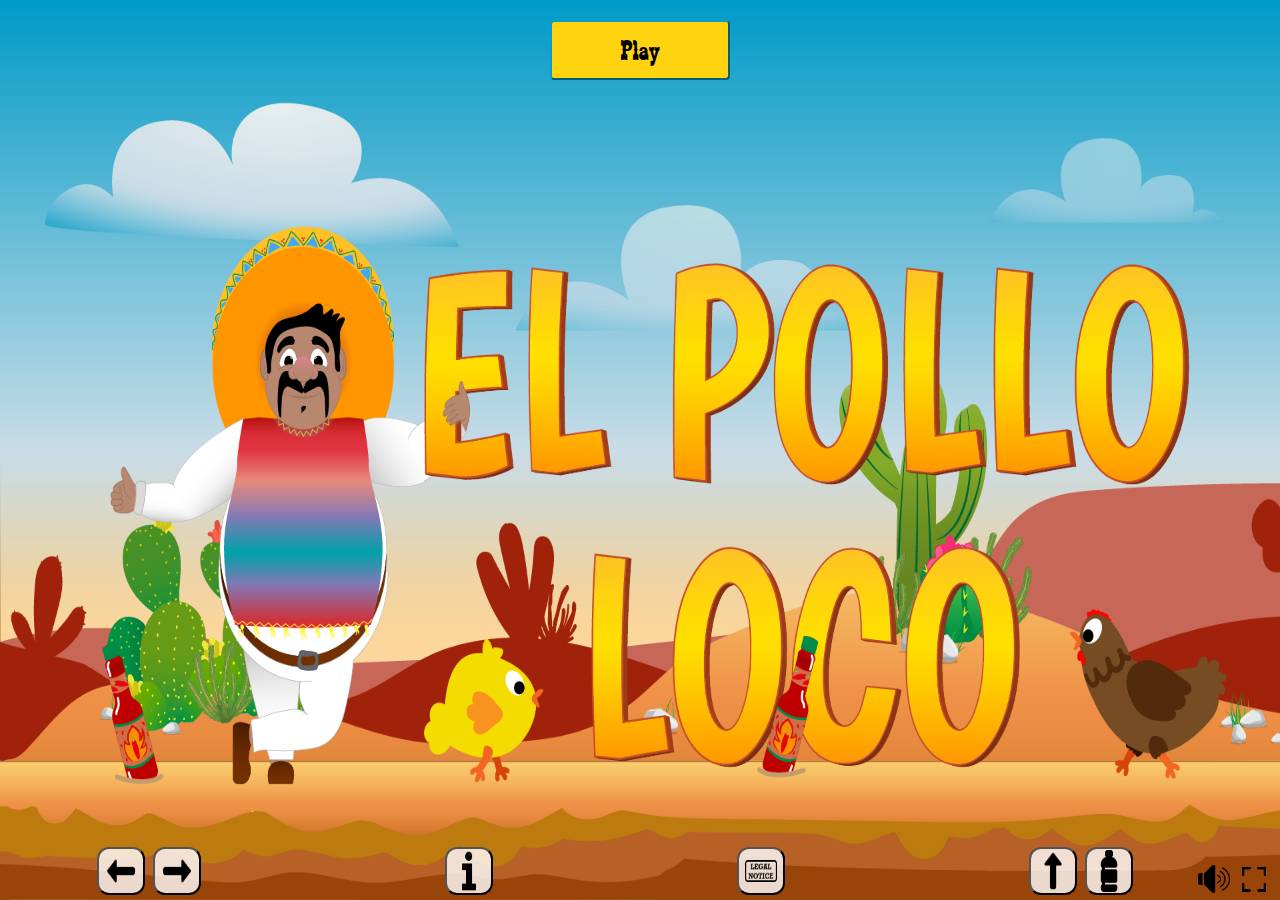
<file: index.html>
<!DOCTYPE html>
<html lang="en" translate="no">
<head>
    <meta charset="UTF-8">
    <meta name="viewport" content="width=device-width, initial-scale=1.0">
    <title>El Pollo Loco</title>
    <link rel="shortcut icon" href="./assets/img_pollo_locco/6_salsa_bottle/bottle_rotation/1_bottle_rotation.png" type="image/x-icon">
    <link rel="stylesheet" href="style.css">
    <script src="./models/drawable-object.class.js"></script>
    <script src="./models/movable-object.class.js"></script>
    <script src="./models/status-bar.class.js"></script>
    <script src="./models/status-bar-bottle.class.js"></script>
    <script src="./models/status-bar-coins.classs.js"></script>
    <script src="./models/status-bar-endboss.class.js"></script>
    <script src="./models/character.class.js"></script>
    <script src="./models/chicken.class.js"></script>
    <script src="./models/chick.class.js"></script>
    <script src="./models/cloud.class.js"></script>
    <script src="./models/coins.class.js"></script>
    <script src="./models/salsa-bottle.class.js"></script>
    <script src="./models/world.class.js"></script>
    <script src="./models/background-object.class.js"></script>
    <script src="./models/keyboard.class.js"></script>
    <script src="./models/level.class.js"></script>
    <script src="./models/throwable-object.class.js"></script>
    <script src="./models/endboss.class.js"></script>
    <script src="./levels/level1.js"></script>
    <script src="./js/game.js"></script>
    <script src="script.js"></script>
</head>
<body>
    <h1>El Pollo Loco</h1>

    <div id="gameInformationContainer" class="gameInformationContainer">
        <div class="gameInformationPosition">
            <img class="gameInformationIcons" src="./assets/img_pollo_locco/11_game-informations/arrow_left.png" alt="Arrow Left">
            <span>Left</span>
        </div>
        <div class="gameInformationPosition">
            <img class="gameInformationIcons" src="./assets/img_pollo_locco/11_game-informations/arrow_right.png" alt="Arrow Right">
            <span>Right</span>
        </div>
        <div class="gameInformationPosition">
            <img class="gameInformationIcons" src="./assets/img_pollo_locco/11_game-informations/space_key.png" alt="Space Key">
            <span>Jump</span>
        </div>
        <div class="gameInformationPosition">
            <img class="gameInformationIcons" src="./assets/img_pollo_locco/11_game-informations/d.png" alt="D Key">
            <span>Throw</span>
        </div>
        <div class="gameInformation" id="gameInformation" onclick="showInformation()">
            <img class="gameInformationIcons" src="./assets/img_pollo_locco/11_game-informations/information.png" alt="information Key">
            <span>information</span>
        </div>
    </div>
   
    <div id="fullscreen" class="canvasContainer">
        <canvas id="canvas" width="720px" height="480px"></canvas>

        <button onclick="startGame()" id="playButton" class="playButton">Play</button>
        <button onclick="restartGame()" id="restartButton" class="playButton d-none">Try Again</button>
        
        <div id="infoPopup" class="infoPopup">
            <div class="infoContent">
                <div class="closeButton">
                    <img src="./assets/img_pollo_locco/11_game-informations/close.png" onclick="hideInformation()">
                </div>
                <p>The story of Pepe. He's so hungry</p>
                <p>Pepe is missing a whole lot of salsa for his tacos. Collect salsa with Pepe and protect the tacos from the hungry chickens.</p>
                <p>Don't let Pepe be hungry.</p>
            </div>
        </div>

        <img class="startScreen" id="startScreen" src="./assets/img_pollo_locco/9_intro_outro_screens/start/startscreen_1.png" alt="Start Screen">
        <img class="winGame d-none" id="winGame" src="./assets/img_pollo_locco/9_intro_outro_screens/win/win_2.png" alt="Win Game">
        <img class="gameOver d-none" id="gameOver" src="./assets/img_pollo_locco/9_intro_outro_screens/game_over/game over!.png" alt="Game Over">

        <div class="mobileGame" id="mobileGame">
            <div class="mobileGameWrapper">
              <button class="mobileButtons" id="walkLeft"><img class="mobileButtonsImages" src="./assets/img_pollo_locco/14_phone/mobileWalkLeft.png" alt="Walk Left"></button>
              <button class="mobileButtons" id="walkRight"><img class="mobileButtonsImages" src="./assets/img_pollo_locco/14_phone/mobileWalkRight.png" alt="Walk Right"></button>
            </div>
            <div class="mobileGameWrapper">
                <button class="mobileButtons" onclick="showInformation()"><img class="mobileButtonsImages" src="./assets/img_pollo_locco/14_phone/mobileInformation.png" alt="Information"></button>
            </div>
            <div class="mobileGameWrapper">
                <button class="mobileButtons" onclick="window.location.href='html/legal-notice.html';"><img class="mobileButtonsImages" src="./assets/img_pollo_locco/14_phone/LegalNotice.png" alt="Legal Notice"></button>
            </div>

            <div class="mobileGameWrapper">
              <button class="mobileButtons" id="jump"><img class="mobileButtonsImages" src="./assets/img_pollo_locco/14_phone/mobileJump.png" alt="Jump"></button>
              <button class="mobileButtons" id="throw"><img class="mobileButtonsImages" src="./assets/img_pollo_locco/14_phone/mobileBottle.png" alt="Throw Bottle"></button>
            </div>
        </div>

        <img onclick="fullscreen()" class="fullscreenToggle" src="assets/img_pollo_locco/10_fullscreen/fullscreen.png" alt="Toggle Fullscreen">
        <div class="audioImages">
            <img onclick="toggleAudio()" id="audioIcon" class="audioIconCanvas" src="./assets/img_pollo_locco/12_audio/audio.png" alt="audio-on">
        </div>
    </div>

    <div id="portraitWarning">Please rotate your device to landscape format to play the game
        <img class="rotateDevice" src="./assets/img_pollo_locco/14_phone/phone.png" alt="Rotate Device Icon">
    </div>

    <div class="legalNoticeContainer">
        <a class="legalNotice" href="html/legal-notice.html">Legal Notice</a>
    </div>

</body>
</html>
</file>
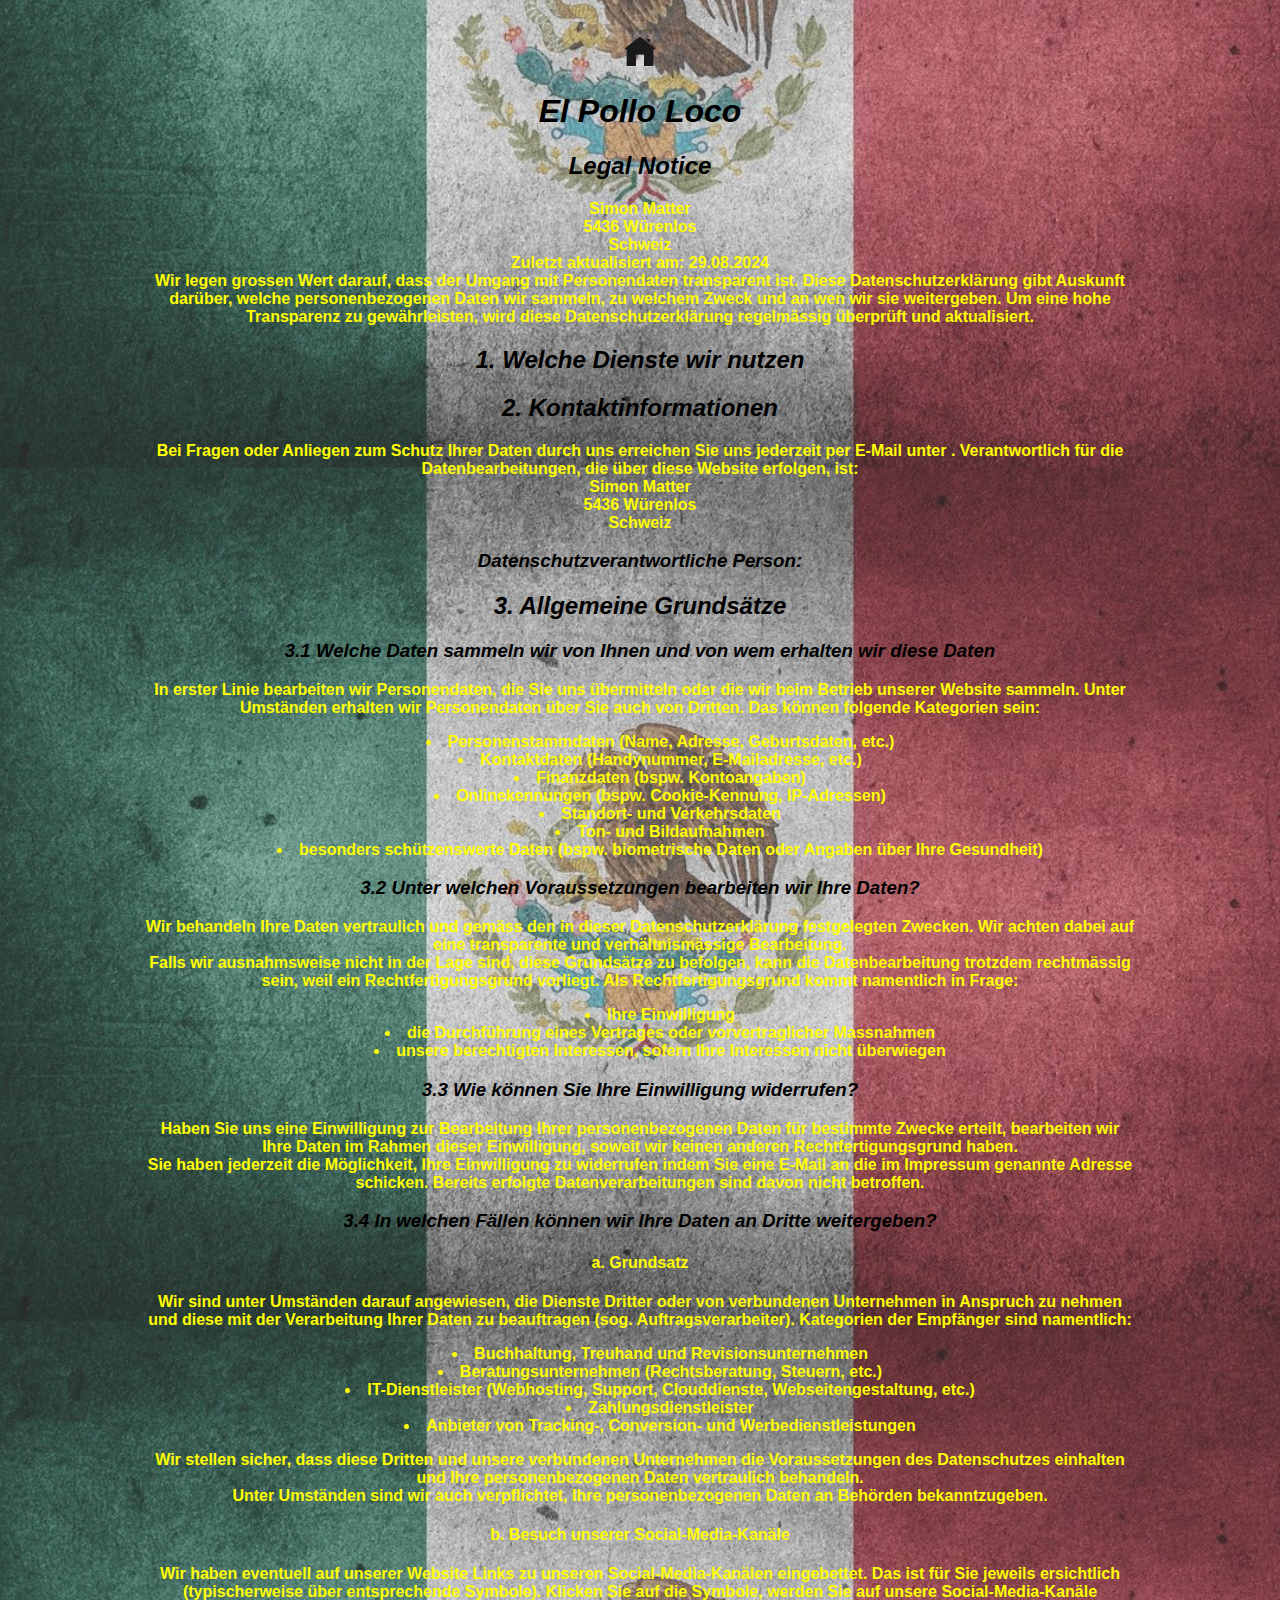
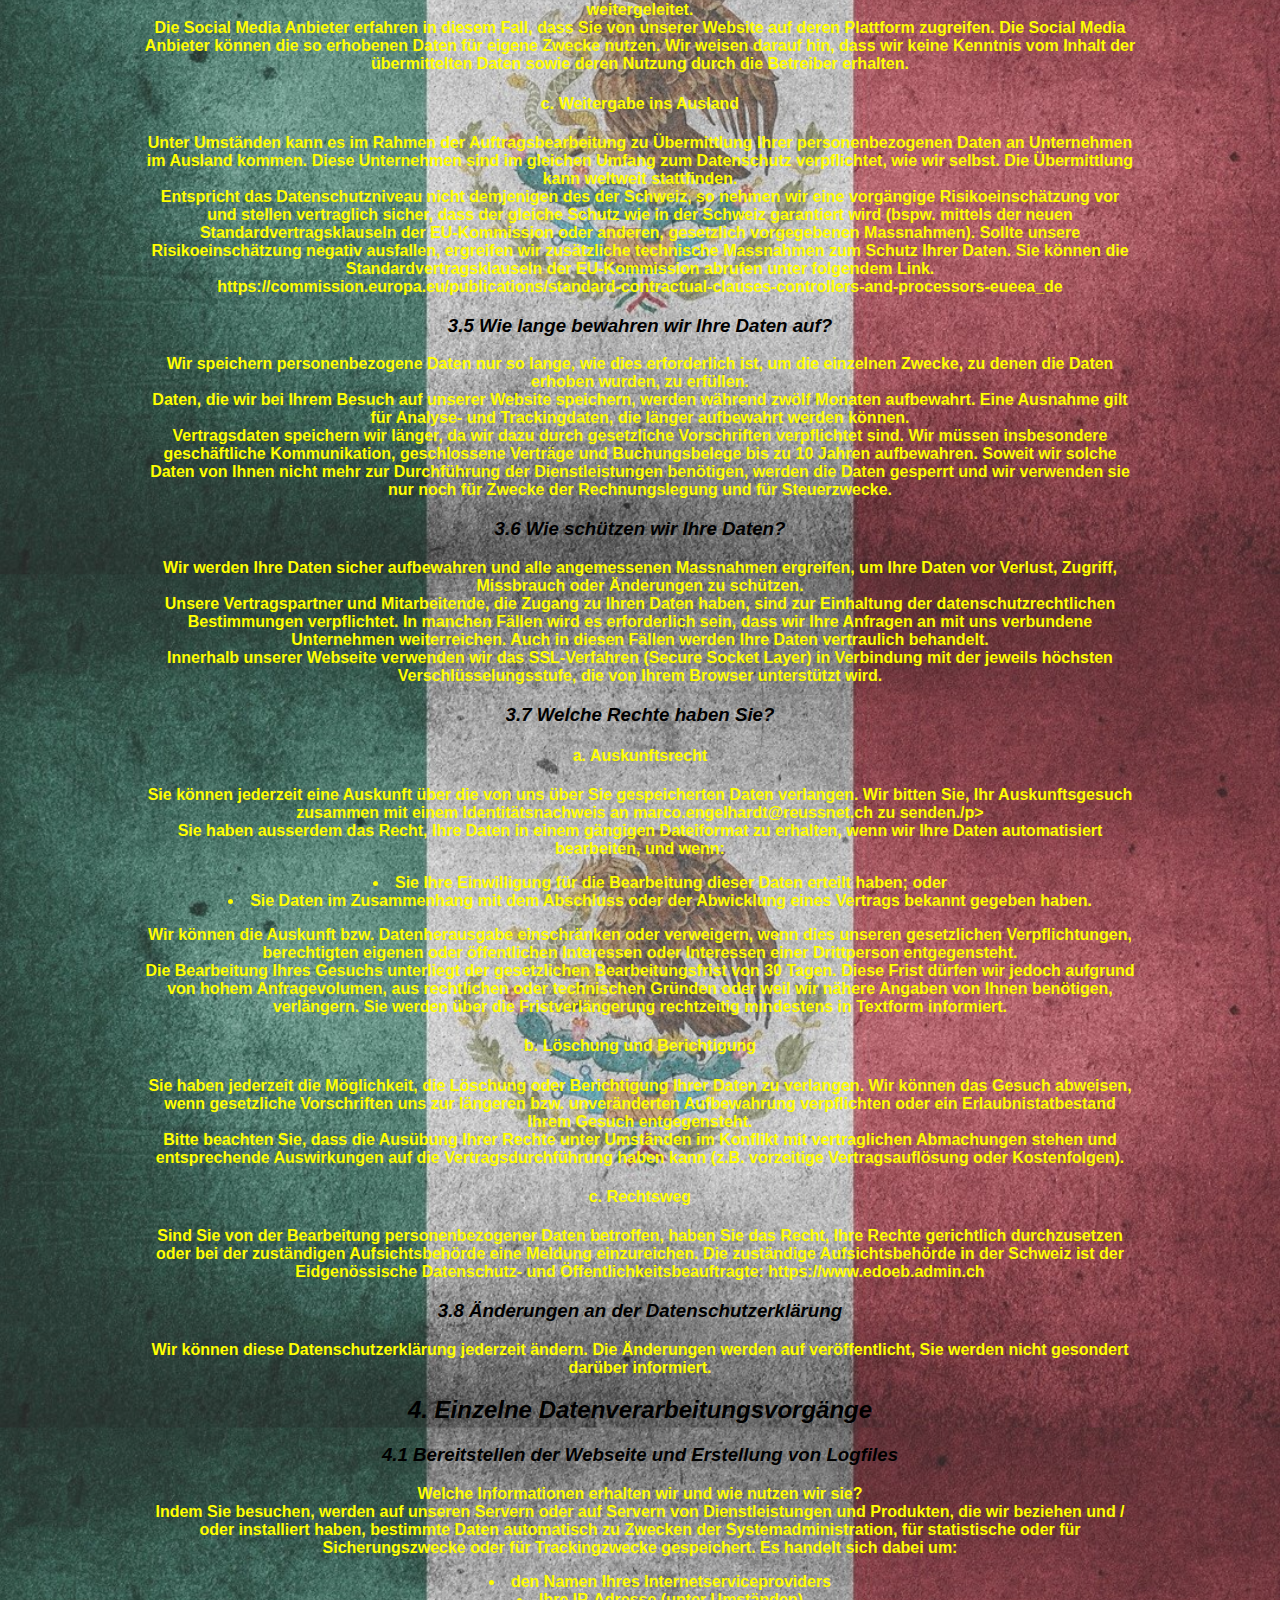
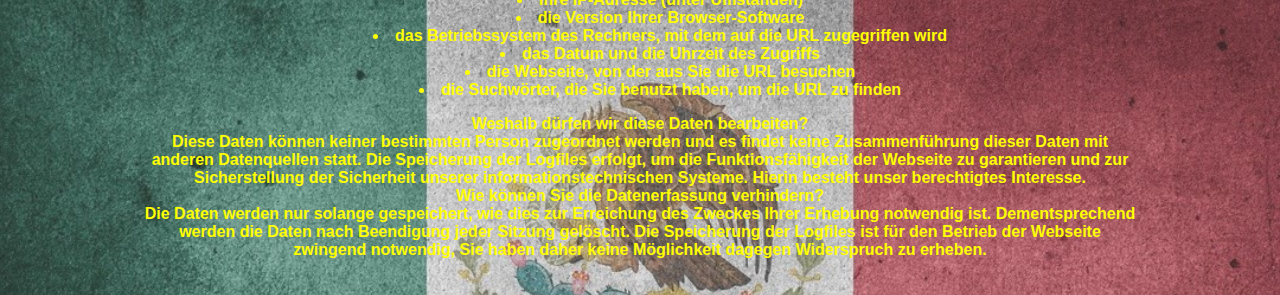
<file: html/legal-notice.html>
<!DOCTYPE html>
<html lang="en">
    <head>
        <meta charset="UTF-8" />
        <meta name="viewport" content="width=device-width, initial-scale=1.0" />
        <title>Legal Notice</title>
        <link
            rel="shortcut icon"
            href="../assets/img_pollo_locco/6_salsa_bottle/bottle_rotation/1_bottle_rotation.png"
            type="image/x-icon"
        />
        <link rel="stylesheet" href="../css/legal-notice.css" />
    </head>
    <body>
        <div class="legalNoticePosition">
            <a href="../index.html"
                ><img class="homeIcon" src="../assets/img_pollo_locco/13_home/home.png" alt="Home"
            /></a>
            <h1>El Pollo Loco</h1>
            <h2>Legal Notice</h2>
            <p>Simon Matter</p>
            <p>5436 Würenlos</p>
            <p>Schweiz</p>

            <p>Zuletzt aktualisiert am: 29.08.2024</p>

            <p>
                Wir legen grossen Wert darauf, dass der Umgang mit Personendaten transparent ist. Diese
                Datenschutzerklärung gibt Auskunft darüber, welche personenbezogenen Daten wir sammeln, zu welchem Zweck
                und an wen wir sie weitergeben. Um eine hohe Transparenz zu gewährleisten, wird diese
                Datenschutzerklärung regelmässig überprüft und aktualisiert.
            </p>

            <h2>1. Welche Dienste wir nutzen</h2>

            <h2>2. Kontaktinformationen</h2>
            <p>
                Bei Fragen oder Anliegen zum Schutz Ihrer Daten durch uns erreichen Sie uns jederzeit per E-Mail unter .
                Verantwortlich für die Datenbearbeitungen, die über diese Website erfolgen, ist:
            </p>

            <p>Simon Matter</p>
            <p>5436 Würenlos</p>
            <p>Schweiz</p>

            <h3>Datenschutzverantwortliche Person:</h3>

            <h2>3. Allgemeine Grundsätze</h2>
            <h3>3.1 Welche Daten sammeln wir von Ihnen und von wem erhalten wir diese Daten</h3>

            <p>
                In erster Linie bearbeiten wir Personendaten, die Sie uns übermitteln oder die wir beim Betrieb unserer
                Website sammeln. Unter Umständen erhalten wir Personendaten über Sie auch von Dritten. Das können
                folgende Kategorien sein:
            </p>

            <ul>
                <li>Personenstammdaten (Name, Adresse, Geburtsdaten, etc.)</li>
                <li>Kontaktdaten (Handynummer, E-Mailadresse, etc.)</li>
                <li>Finanzdaten (bspw. Kontoangaben)</li>
                <li>Onlinekennungen (bspw. Cookie-Kennung, IP-Adressen)</li>
                <li>Standort- und Verkehrsdaten</li>
                <li>Ton- und Bildaufnahmen</li>
                <li>besonders schützenswerte Daten (bspw. biometrische Daten oder Angaben über Ihre Gesundheit)</li>
            </ul>

            <h3>3.2 Unter welchen Voraussetzungen bearbeiten wir Ihre Daten?</h3>
            <p>
                Wir behandeln Ihre Daten vertraulich und gemäss den in dieser Datenschutzerklärung festgelegten Zwecken.
                Wir achten dabei auf eine transparente und verhältnismässige Bearbeitung.
            </p>
            <p>
                Falls wir ausnahmsweise nicht in der Lage sind, diese Grundsätze zu befolgen, kann die Datenbearbeitung
                trotzdem rechtmässig sein, weil ein Rechtfertigungsgrund vorliegt. Als Rechtfertigungsgrund kommt
                namentlich in Frage:
            </p>

            <ul>
                <li>Ihre Einwilligung</li>
                <li>die Durchführung eines Vertrages oder vorvertraglicher Massnahmen</li>
                <li>unsere berechtigten Interessen, sofern Ihre Interessen nicht überwiegen</li>
            </ul>

            <h3>3.3 Wie können Sie Ihre Einwilligung widerrufen?</h3>
            <p>
                Haben Sie uns eine Einwilligung zur Bearbeitung Ihrer personenbezogenen Daten für bestimmte Zwecke
                erteilt, bearbeiten wir Ihre Daten im Rahmen dieser Einwilligung, soweit wir keinen anderen
                Rechtfertigungsgrund haben.
            </p>

            <p>
                Sie haben jederzeit die Möglichkeit, Ihre Einwilligung zu widerrufen indem Sie eine E-Mail an die im
                Impressum genannte Adresse schicken. Bereits erfolgte Datenverarbeitungen sind davon nicht betroffen.
            </p>

            <h3>3.4 In welchen Fällen können wir Ihre Daten an Dritte weitergeben?</h3>

            <h4>a. Grundsatz</h4>
            <p>
                Wir sind unter Umständen darauf angewiesen, die Dienste Dritter oder von verbundenen Unternehmen in
                Anspruch zu nehmen und diese mit der Verarbeitung Ihrer Daten zu beauftragen (sog. Auftragsverarbeiter).
                Kategorien der Empfänger sind namentlich:
            </p>

            <ul>
                <li>Buchhaltung, Treuhand und Revisionsunternehmen</li>
                <li>Beratungsunternehmen (Rechtsberatung, Steuern, etc.)</li>
                <li>IT-Dienstleister (Webhosting, Support, Clouddienste, Webseitengestaltung, etc.)</li>
                <li>Zahlungsdienstleister</li>
                <li>Anbieter von Tracking-, Conversion- und Werbedienstleistungen</li>
            </ul>

            <p>
                Wir stellen sicher, dass diese Dritten und unsere verbundenen Unternehmen die Voraussetzungen des
                Datenschutzes einhalten und Ihre personenbezogenen Daten vertraulich behandeln.
            </p>
            <p>Unter Umständen sind wir auch verpflichtet, Ihre personenbezogenen Daten an Behörden bekanntzugeben.</p>

            <h4>b. Besuch unserer Social-Media-Kanäle</h4>
            <p>
                Wir haben eventuell auf unserer Website Links zu unseren Social-Media-Kanälen eingebettet. Das ist für
                Sie jeweils ersichtlich (typischerweise über entsprechende Symbole). Klicken Sie auf die Symbole, werden
                Sie auf unsere Social-Media-Kanäle weitergeleitet.
            </p>
            <p>
                Die Social Media Anbieter erfahren in diesem Fall, dass Sie von unserer Website auf deren Plattform
                zugreifen. Die Social Media Anbieter können die so erhobenen Daten für eigene Zwecke nutzen. Wir weisen
                darauf hin, dass wir keine Kenntnis vom Inhalt der übermittelten Daten sowie deren Nutzung durch die
                Betreiber erhalten.
            </p>

            <h4>c. Weitergabe ins Ausland</h4>
            <p>
                Unter Umständen kann es im Rahmen der Auftragsbearbeitung zu Übermittlung Ihrer personenbezogenen Daten
                an Unternehmen im Ausland kommen. Diese Unternehmen sind im gleichen Umfang zum Datenschutz
                verpflichtet, wie wir selbst. Die Übermittlung kann weltweit stattfinden.
            </p>
            <p>
                Entspricht das Datenschutzniveau nicht demjenigen des der Schweiz, so nehmen wir eine vorgängige
                Risikoeinschätzung vor und stellen vertraglich sicher, dass der gleiche Schutz wie in der Schweiz
                garantiert wird (bspw. mittels der neuen Standardvertragsklauseln der EU-Kommission oder anderen,
                gesetzlich vorgegebenen Massnahmen). Sollte unsere Risikoeinschätzung negativ ausfallen, ergreifen wir
                zusätzliche technische Massnahmen zum Schutz Ihrer Daten. Sie können die Standardvertragsklauseln der
                EU-Kommission abrufen unter folgendem Link.
                https://commission.europa.eu/publications/standard-contractual-clauses-controllers-and-processors-eueea_de
            </p>

            <h3>3.5 Wie lange bewahren wir Ihre Daten auf?</h3>
            <p>
                Wir speichern personenbezogene Daten nur so lange, wie dies erforderlich ist, um die einzelnen Zwecke,
                zu denen die Daten erhoben wurden, zu erfüllen.
            </p>
            <p>
                Daten, die wir bei Ihrem Besuch auf unserer Website speichern, werden während zwölf Monaten aufbewahrt.
                Eine Ausnahme gilt für Analyse- und Trackingdaten, die länger aufbewahrt werden können.
            </p>
            <p>
                Vertragsdaten speichern wir länger, da wir dazu durch gesetzliche Vorschriften verpflichtet sind. Wir
                müssen insbesondere geschäftliche Kommunikation, geschlossene Verträge und Buchungsbelege bis zu 10
                Jahren aufbewahren. Soweit wir solche Daten von Ihnen nicht mehr zur Durchführung der Dienstleistungen
                benötigen, werden die Daten gesperrt und wir verwenden sie nur noch für Zwecke der Rechnungslegung und
                für Steuerzwecke.
            </p>

            <h3>3.6 Wie schützen wir Ihre Daten?</h3>
            <p>
                Wir werden Ihre Daten sicher aufbewahren und alle angemessenen Massnahmen ergreifen, um Ihre Daten vor
                Verlust, Zugriff, Missbrauch oder Änderungen zu schützen.
            </p>
            <p>
                Unsere Vertragspartner und Mitarbeitende, die Zugang zu Ihren Daten haben, sind zur Einhaltung der
                datenschutzrechtlichen Bestimmungen verpflichtet. In manchen Fällen wird es erforderlich sein, dass wir
                Ihre Anfragen an mit uns verbundene Unternehmen weiterreichen. Auch in diesen Fällen werden Ihre Daten
                vertraulich behandelt.
            </p>
            <p>
                Innerhalb unserer Webseite verwenden wir das SSL-Verfahren (Secure Socket Layer) in Verbindung mit der
                jeweils höchsten Verschlüsselungsstufe, die von Ihrem Browser unterstützt wird.
            </p>

            <h3>3.7 Welche Rechte haben Sie?</h3>

            <h4>a. Auskunftsrecht</h4>
            <p>
                Sie können jederzeit eine Auskunft über die von uns über Sie gespeicherten Daten verlangen. Wir bitten
                Sie, Ihr Auskunftsgesuch zusammen mit einem Identitätsnachweis an marco.engelhardt@reussnet.ch zu
                senden./p>
            </p>
            <p>
                Sie haben ausserdem das Recht, Ihre Daten in einem gängigen Dateiformat zu erhalten, wenn wir Ihre Daten
                automatisiert bearbeiten, und wenn:
            </p>

            <ul>
                <li>Sie Ihre Einwilligung für die Bearbeitung dieser Daten erteilt haben; oder</li>
                <li>
                    Sie Daten im Zusammenhang mit dem Abschluss oder der Abwicklung eines Vertrags bekannt gegeben
                    haben.
                </li>
            </ul>

            <p>
                Wir können die Auskunft bzw. Datenherausgabe einschränken oder verweigern, wenn dies unseren
                gesetzlichen Verpflichtungen, berechtigten eigenen oder öffentlichen Interessen oder Interessen einer
                Drittperson entgegensteht.
            </p>
            <p>
                Die Bearbeitung Ihres Gesuchs unterliegt der gesetzlichen Bearbeitungsfrist von 30 Tagen. Diese Frist
                dürfen wir jedoch aufgrund von hohem Anfragevolumen, aus rechtlichen oder technischen Gründen oder weil
                wir nähere Angaben von Ihnen benötigen, verlängern. Sie werden über die Fristverlängerung rechtzeitig
                mindestens in Textform informiert.
            </p>

            <h4>b. Löschung und Berichtigung</h4>
            <p>
                Sie haben jederzeit die Möglichkeit, die Löschung oder Berichtigung Ihrer Daten zu verlangen. Wir können
                das Gesuch abweisen, wenn gesetzliche Vorschriften uns zur längeren bzw. unveränderten Aufbewahrung
                verpflichten oder ein Erlaubnistatbestand Ihrem Gesuch entgegensteht.
            </p>
            <p>
                Bitte beachten Sie, dass die Ausübung Ihrer Rechte unter Umständen im Konflikt mit vertraglichen
                Abmachungen stehen und entsprechende Auswirkungen auf die Vertragsdurchführung haben kann (z.B.
                vorzeitige Vertragsauflösung oder Kostenfolgen).
            </p>

            <h4>c. Rechtsweg</h4>
            <p>
                Sind Sie von der Bearbeitung personenbezogener Daten betroffen, haben Sie das Recht, Ihre Rechte
                gerichtlich durchzusetzen oder bei der zuständigen Aufsichtsbehörde eine Meldung einzureichen. Die
                zuständige Aufsichtsbehörde in der Schweiz ist der Eidgenössische Datenschutz- und
                Öffentlichkeitsbeauftragte: https://www.edoeb.admin.ch
            </p>

            <h3>3.8 Änderungen an der Datenschutzerklärung</h3>
            <p>
                Wir können diese Datenschutzerklärung jederzeit ändern. Die Änderungen werden auf veröffentlicht, Sie
                werden nicht gesondert darüber informiert.
            </p>

            <h2>4. Einzelne Datenverarbeitungsvorgänge</h2>

            <h3>4.1 Bereitstellen der Webseite und Erstellung von Logfiles</h3>

            <p>Welche Informationen erhalten wir und wie nutzen wir sie?</p>
            <p>
                Indem Sie besuchen, werden auf unseren Servern oder auf Servern von Dienstleistungen und Produkten, die
                wir beziehen und / oder installiert haben, bestimmte Daten automatisch zu Zwecken der
                Systemadministration, für statistische oder für Sicherungszwecke oder für Trackingzwecke gespeichert. Es
                handelt sich dabei um:
            </p>

            <ul>
                <li>den Namen Ihres Internetserviceproviders</li>
                <li>Ihre IP-Adresse (unter Umständen)</li>
                <li>die Version Ihrer Browser-Software</li>
                <li>das Betriebssystem des Rechners, mit dem auf die URL zugegriffen wird</li>
                <li>das Datum und die Uhrzeit des Zugriffs</li>
                <li>die Webseite, von der aus Sie die URL besuchen</li>
                <li>die Suchwörter, die Sie benutzt haben, um die URL zu finden</li>
            </ul>

            <p>Weshalb dürfen wir diese Daten bearbeiten?</p>
            <p>
                Diese Daten können keiner bestimmten Person zugeordnet werden und es findet keine Zusammenführung dieser
                Daten mit anderen Datenquellen statt. Die Speicherung der Logfiles erfolgt, um die Funktionsfähigkeit
                der Webseite zu garantieren und zur Sicherstellung der Sicherheit unserer informationstechnischen
                Systeme. Hierin besteht unser berechtigtes Interesse.
            </p>

            <p>Wie können Sie die Datenerfassung verhindern?</p>
            <p>
                Die Daten werden nur solange gespeichert, wie dies zur Erreichung des Zweckes Ihrer Erhebung notwendig
                ist. Dementsprechend werden die Daten nach Beendigung jeder Sitzung gelöscht. Die Speicherung der
                Logfiles ist für den Betrieb der Webseite zwingend notwendig, Sie haben daher keine Möglichkeit dagegen
                Widerspruch zu erheben.
            </p>
        </div>
    </body>
</html>
</file>
<file: style.css>
body {
    display: flex;
    justify-content: center !important;
    flex-direction: column;
    align-items: center !important;
    text-align: center !important;
    background-image: url(./assets/img_pollo_locco/5_background/Background_El_Pollo_Loco.jpg);
    background-size: 100vw, 100vh;
    height: 100vh;
    background-position: center;
    object-fit: cover;
    font-family: "zabras", Arial, Helvetica, sans-serif;
    font-size: 32px;
    letter-spacing: 3px;
    text-shadow: 2px 2px 8px rgb(0, 0, 0, 0.5);
    margin: 0;
}

canvas {
    background-color: black;
    display: block;
}

h1 {
    margin-bottom: 16px;
}

.d-none {
    display: none !important;
}

@font-face {
    font-family: "zabras";
    src: url("./fonts/zabars.ttf") format("truetype");
}

.startScreen,
.winGame,
.gameOver {
    position: absolute;
    top: 0;
    left: 0;
    width: 100%;
    height: 100%;
    background-size: cover;
    background-position: center;
    background-repeat: no-repeat;
    z-index: 2;
    display: flex;
    justify-content: center;
    align-items: center;
}

.restartButton {
    display: none;
}

.playButton,
.restartButton {
    position: absolute;
    top: 20px;
    left: 50%;
    transform: translateX(-50%);
    width: 180px;
    padding: 12px;
    border-radius: 4px;
    background-color: rgb(255, 211, 15);
    border-color: rgb(9, 158, 201);
    color: black;
    font-size: 28px;
    font-family: "zabras", Arial, Helvetica, sans-serif;
    z-index: 3;
    cursor: pointer;
}

.playButton:hover,
.restartButton:hover {
    border-color: black;
    background-color: rgb(9, 158, 201);
}

.canvasContainer {
    position: relative;
    width: 720px;
    height: 480px;
    z-index: 1;
}

.fullscreenToggle {
    position: absolute;
    bottom: 10px;
    right: 10px;
    cursor: pointer;
    height: 32px;
}

.audioIconCanvas {
    position: absolute;
    bottom: 10px;
    right: 50px;
    cursor: pointer;
    height: 32px;
    display: inline;
}

.gameInformationContainer {
    display: flex;
    flex-direction: row;
    justify-content: center;
    align-items: center;
    gap: 32px;
    background-color: rgb(9, 158, 201);
    width: 720px;
    height: 100px;
    z-index: 100;
}

.gameInformationPosition,
.gameInformation {
    display: flex;
    flex-direction: column;
    justify-content: center;
    align-items: center;
    margin: 12px;
}

.gameInformation {
    cursor: pointer;
}

.gameInformationIcons {
    height: 48px;
}

.infoPopup {
    position: absolute;
    top: 0;
    left: 0;
    width: 100%;
    height: 100%;
    background-color: rgba(0, 0, 0, 0.8);
    display: none;
    justify-content: center;
    align-items: center;
    z-index: 999;
}

.closeButton {
    display: flex;
    justify-content: flex-end;
}

.infoContent {
    position: relative;
    background-color: white;
    padding: 20px;
    border-radius: 8px;
    max-width: 400px;
}

.infoContent p {
    margin: 10px 0;
    text-align: center;
}

.infoContent img {
    display: flex;
    justify-content: flex-end;
    height: 24px;
    cursor: pointer;
}

.legalNoticeContainer {
    margin-top: 24px;
}

.legalNotice {
    text-decoration: none;
    color: black;
}

#portraitWarning {
    display: none;
    flex-direction: column;
    justify-content: center;
    align-items: center;
    position: fixed;
    top: 0;
    left: 0;
    right: 0;
    bottom: 0;
    background-color: rgba(0, 0, 0, 0.85);
    color: white;
    z-index: 100;
    padding: 0 16px;
    font-size: 36px;
    font-family: "Boogaloo";
    text-transform: uppercase;
}

#portraitWarning span {
    font-size: 80px;
    animation: rotateIcon 2s forwards;
}

.rotateDevice {
    width: 80px;
    height: auto;
    animation: rotateIcon 2s forwards;
}

#mobileGame {
    position: absolute;
    display: flex;
    justify-content: space-around;
    align-items: center;
    bottom: 5px;
    left: 0;
    right: 0;
    z-index: 100;
    flex-direction: row;
}

.mobileButtons,
.mobileButtonsImages {
    display: none;
}

@keyframes rotateIcon {
    from {
        transform: rotate(90deg);
    }

    to {
        transform: rotate(0deg);
    }
}

@media only screen and (max-width: 1400px) {
    .fullscreenToggle,
    .audioIconCanvas {
        display: block;
        position: fixed;
        bottom: 5px;
        right: 10px;
        z-index: 100;
    }

    .audioIconCanvas {
        right: 50px;
    }

    .canvasContainer {
        width: 100vw;
        height: 100vh;
    }

    canvas {
        width: 100% !important;
        height: 100% !important;
    }

    .gameInformationContainer,
    .legalNoticeContainer {
        display: none;
    }

    h1 {
        display: none;
    }

    .mobileButtons {
        display: flex;
        cursor: pointer;
        border-radius: 12px;
        height: 48px;
        width: 48px;
        background-color: rgba(255, 255, 255, 0.8);
    }

    .mobileButtonsImages {
        display: flex;
        height: 100%;
        width: 100%;
    }

    .mobileGameWrapper {
        display: flex;
        gap: 8px;
        margin-right: 50px;
    }
}

@media only screen and (max-height: 480px) {
    canvas,
    .canvasContainer {
        height: 100vh;
    }
}
</file>
<file: css/legal-notice.css>
body {
    font-family: 'Segoe UI', Tahoma, Geneva, Verdana, sans-serif;
    padding: 24px;
    background-image: url(../assets/img_pollo_locco/5_background/Background_El_Pollo_Loco_Legal_Notice.jpg);
    background-size: 100vw, 100vh;
    background-position: center;
    object-fit: contain;
    color: yellow;
    margin: 12px 120px;
}

p, 
li {
    font-size: 16px;
    font-weight: bold;
    margin: 0;
}

h1,
h2,
h3 {
    color: black;
    font-weight: 800;
    font-style: italic;
}

.homeIcon {
    height: 32px;
}

.legalNoticePosition {
    text-align: center;
}

ul {
    list-style-position: inside; 
    text-align: center; 
}

@font-face {
    font-family: 'zabras';
    src: url('../fonts/zabars.ttf') format('truetype'); 
}
</file>
